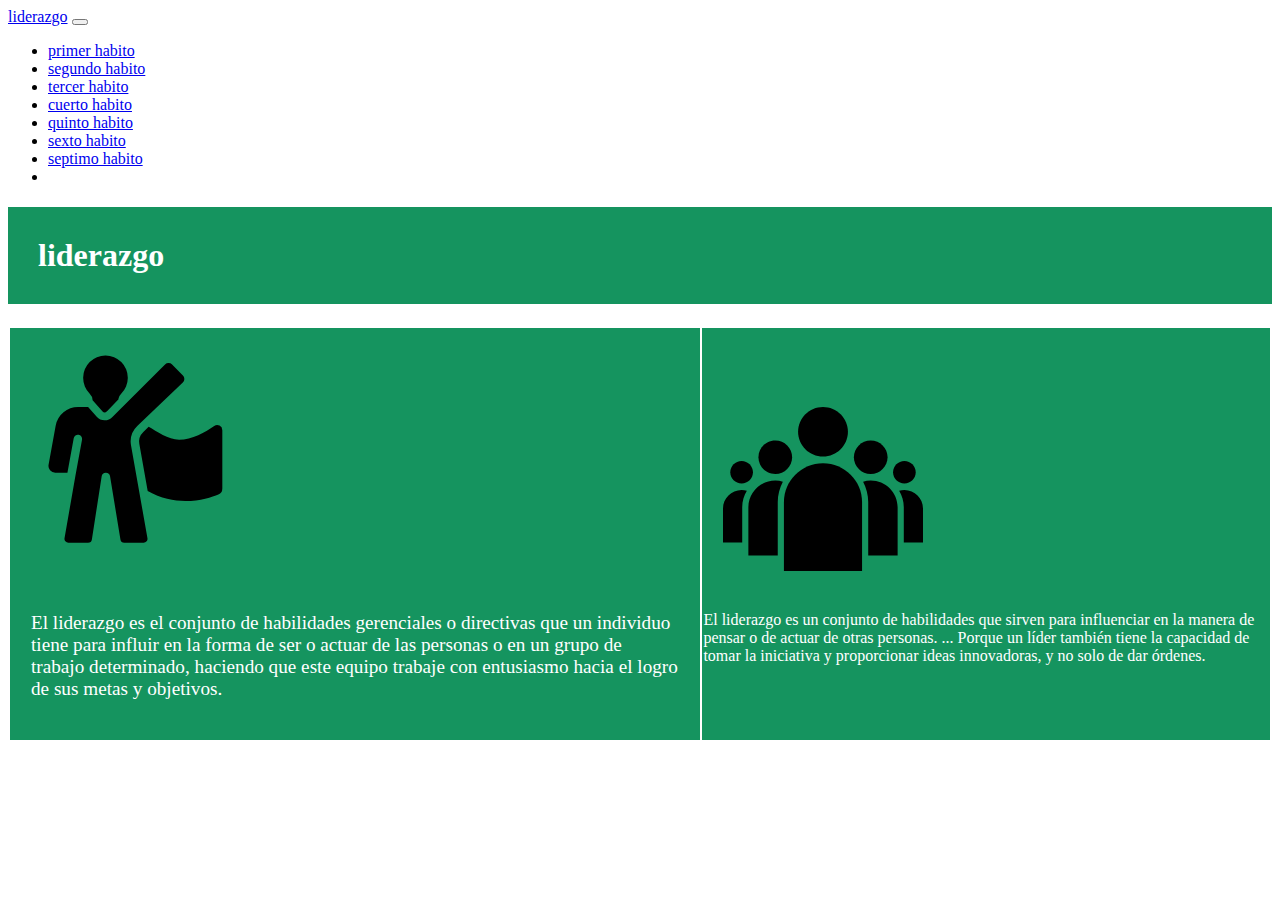
<file: index.html>
<!DOCTYPE html>
<html lang="es">
<head>
    <meta charset="UTF-8">
    <meta http-equiv="X-UA-Compatible" content="IE=edge">
    <meta name="viewport" content="width=device-width, initial-scale=1.0">
    <title>liderazgo</title>
    <link rel="stylesheet" href="estilos.css">
</head>
<link href="https://cdn.jsdelivr.net/npm/bootstrap@5.0.0-beta3/dist/css/bootstrap.min.css" rel="stylesheet" integrity="sha384-eOJMYsd53ii+scO/bJGFsiCZc+5NDVN2yr8+0RDqr0Ql0h+rP48ckxlpbzKgwra6" crossorigin="anonymous">    
<body>
        <nav class="navbar navbar-expand-lg navbar navbar-dark bg-dark">
            <div class="container-fluid">
              <a class="navbar-brand" href="index.html">liderazgo</a>
              <button class="navbar-toggler" type="button" data-bs-toggle="collapse" data-bs-target="#navbarNav" aria-controls="navbarNav" aria-expanded="false" aria-label="Toggle navigation">
                <span class="navbar-toggler-icon"></span>
              </button>
              <div class="collapse navbar-collapse" id="navbarNav">
                <ul class="navbar-nav">
                  <li class="nav-item">
                    <a class="nav-link active" aria-current="page" href="primer habito.html">primer habito</a>
                  </li>
                  <li class="nav-item">
                    <a class="nav-link" href="segundo habito.html">segundo habito</a>
                  </li>
                  <li class="nav-item">
                    <a class="nav-link" href="tercer habito.html">tercer habito</a>
                  </li>
                </li>
                <li class="nav-item">
                  <a class="nav-link" href="cuarto habito.html">cuerto habito</a>
                </li>
            </li>
            <li class="nav-item">
              <a class="nav-link" href="quinto habito.html">quinto habito</a>
            </li>
        </li>
        <li class="nav-item">
          <a class="nav-link" href="sexto habito.html">sexto habito</a>
        </li>
    </li>
    <li class="nav-item">
      <a class="nav-link" href="septimo habito.html">septimo habito</a>
    </li>
                  <li class="nav-item">
                    <a class="nav-link disabled" href="#" tabindex="-1" aria-disabled="true"></a>
                  </li>
                </ul>
              </div>
            </div>
          </nav>
          <script src="https://cdn.jsdelivr.net/npm/bootstrap@5.0.0-beta3/dist/js/bootstrap.bundle.min.js" integrity="sha384-JEW9xMcG8R+pH31jmWH6WWP0WintQrMb4s7ZOdauHnUtxwoG2vI5DkLtS3qm9Ekf" crossorigin="anonymous"></script>
    <h1 style="background-color: rgb(21, 148, 95);padding: 30px; color: white;">liderazgo</h1>
    <table>
<tr>
    <td style="background-color: rgb(21, 148, 95);">
        <img style="padding: 20px;" src="leadership_icon_152028.svg" width="200px"> <p style="padding: 20px; color: white; font-size: larger;">El liderazgo es el conjunto de habilidades gerenciales o directivas que un individuo tiene para influir en la forma de ser o actuar de las personas o en un grupo de trabajo determinado, haciendo que este equipo trabaje con entusiasmo hacia el logro de sus metas y objetivos.</p>
    </td>
    <td style="background-color: rgb(21, 148, 95);">
        <img style="padding: 20px;" src="leadership_group_people_icon_148368.svg" width="200px"> <p style="color: white;">El liderazgo es un conjunto de habilidades que sirven para influenciar en la manera de pensar o de actuar de otras personas. ... Porque un líder también tiene la capacidad de tomar la iniciativa y proporcionar ideas innovadoras, y no solo de dar órdenes.</p>
    
</body>
</html>
</file>
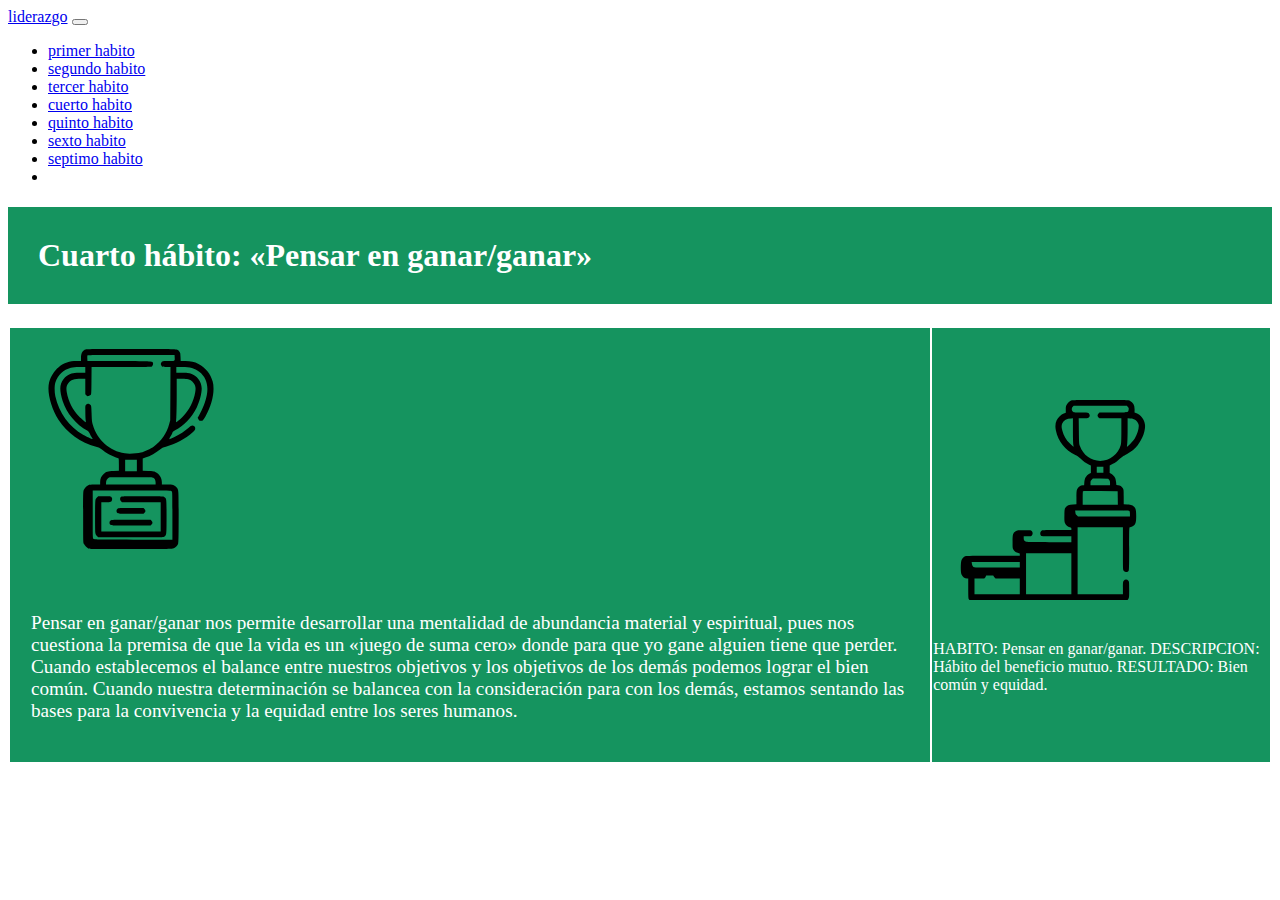
<file: cuarto habito.html>
<!DOCTYPE html>
<html lang="es">
<head>
    <meta charset="UTF-8">
    <meta http-equiv="X-UA-Compatible" content="IE=edge">
    <meta name="viewport" content="width=device-width, initial-scale=1.0">
    <title>liderazgo</title>
    <link rel="stylesheet" href="estilos.css">
</head>
<link href="https://cdn.jsdelivr.net/npm/bootstrap@5.0.0-beta3/dist/css/bootstrap.min.css" rel="stylesheet" integrity="sha384-eOJMYsd53ii+scO/bJGFsiCZc+5NDVN2yr8+0RDqr0Ql0h+rP48ckxlpbzKgwra6" crossorigin="anonymous">    
<body>
        <nav class="navbar navbar-expand-lg navbar navbar-dark bg-primary">
            <div class="container-fluid">
              <a class="navbar-brand" href="index.html">liderazgo</a>
              <button class="navbar-toggler" type="button" data-bs-toggle="collapse" data-bs-target="#navbarNav" aria-controls="navbarNav" aria-expanded="false" aria-label="Toggle navigation">
                <span class="navbar-toggler-icon"></span>
              </button>
              <div class="collapse navbar-collapse" id="navbarNav">
                <ul class="navbar-nav">
                  <li class="nav-item">
                    <a class="nav-link active" aria-current="page" href="primer habito.html">primer habito</a>
                  </li>
                  <li class="nav-item">
                    <a class="nav-link" href="segundo habito.html">segundo habito</a>
                  </li>
                  <li class="nav-item">
                    <a class="nav-link" href="tercer habito.html">tercer habito</a>
                  </li>
                </li>
                <li class="nav-item">
                  <a class="nav-link" href="cuarto habito.html">cuerto habito</a>
                </li>
            </li>
            <li class="nav-item">
              <a class="nav-link" href="quinto habito.html">quinto habito</a>
            </li>
        </li>
        <li class="nav-item">
          <a class="nav-link" href="sexto habito.html">sexto habito</a>
        </li>
    </li>
    <li class="nav-item">
      <a class="nav-link" href="septimo habito.html">septimo habito</a>
    </li>
                  <li class="nav-item">
                    <a class="nav-link disabled" href="#" tabindex="-1" aria-disabled="true"></a>
                  </li>
                </ul>
              </div>
            </div>
          </nav>
          <script src="https://cdn.jsdelivr.net/npm/bootstrap@5.0.0-beta3/dist/js/bootstrap.bundle.min.js" integrity="sha384-JEW9xMcG8R+pH31jmWH6WWP0WintQrMb4s7ZOdauHnUtxwoG2vI5DkLtS3qm9Ekf" crossorigin="anonymous"></script>
    <h1 style="background-color: rgb(21, 148, 95);padding: 30px; color: white;">Cuarto hábito: «Pensar en ganar/ganar»</h1>
    <table>
<tr>
    <td style="background-color: rgb(21, 148, 95);">
        <img style="padding: 20px;" src="trofeo.svg" width="200px"> <p style="padding: 20px; color: white; font-size: larger;">Pensar en ganar/ganar nos permite desarrollar una mentalidad de abundancia material y espiritual, pues nos cuestiona la premisa de que la vida es un «juego de suma cero» donde para que yo gane alguien tiene que perder. Cuando establecemos el balance entre nuestros objetivos y los objetivos de los demás podemos lograr el bien común. Cuando nuestra determinación se balancea con la consideración para con los demás, estamos sentando las bases para la convivencia y la equidad entre los seres humanos.</p>
    </td>
    <td style="background-color: rgb(21, 148, 95);">
        <img style="padding: 20px;" src="carrera.svg" width="200px"> <p style="color: white;">HABITO: Pensar en ganar/ganar.
            DESCRIPCION: Hábito del beneficio mutuo.
            RESULTADO: Bien común y equidad.</p>
    
</body>
</html>
</file>
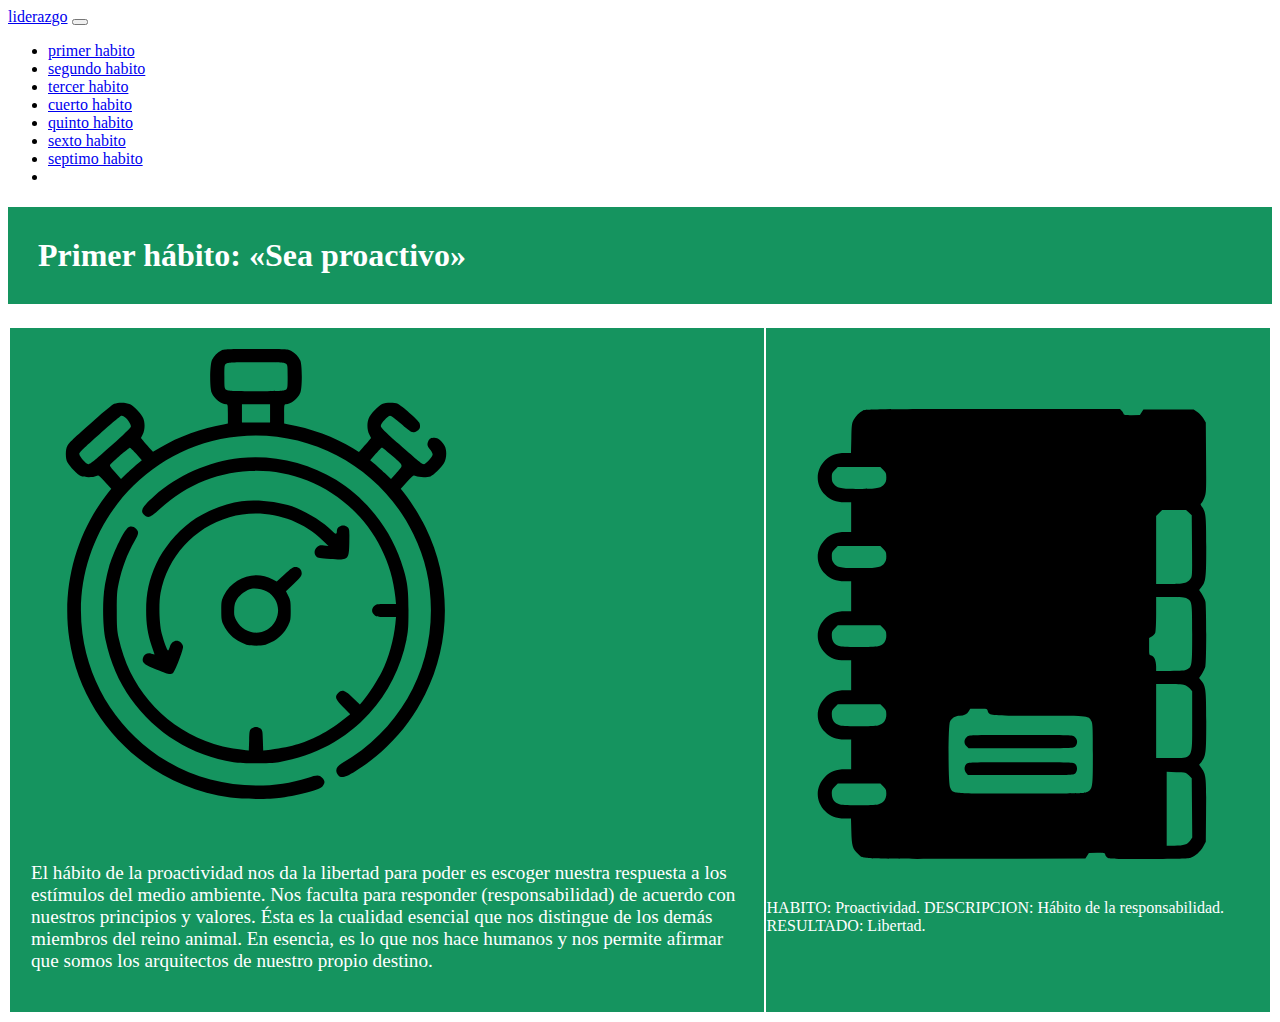
<file: primer habito.html>
<!DOCTYPE html>
<html lang="es">
<head>
    <meta charset="UTF-8">
    <meta http-equiv="X-UA-Compatible" content="IE=edge">
    <meta name="viewport" content="width=device-width, initial-scale=1.0">
    <title>liderazgo</title>
    <link rel="stylesheet" href="estilos.css">
</head>
<link href="https://cdn.jsdelivr.net/npm/bootstrap@5.0.0-beta3/dist/css/bootstrap.min.css" rel="stylesheet" integrity="sha384-eOJMYsd53ii+scO/bJGFsiCZc+5NDVN2yr8+0RDqr0Ql0h+rP48ckxlpbzKgwra6" crossorigin="anonymous">    
<body>
    <nav class="navbar navbar-expand-lg navbar navbar-dark bg-primary">
        <div class="container-fluid">
          <a class="navbar-brand" href="index.html">liderazgo</a>
          <button class="navbar-toggler" type="button" data-bs-toggle="collapse" data-bs-target="#navbarNav" aria-controls="navbarNav" aria-expanded="false" aria-label="Toggle navigation">
            <span class="navbar-toggler-icon"></span>
          </button>
          <div class="collapse navbar-collapse" id="navbarNav">
            <ul class="navbar-nav">
              <li class="nav-item">
                <a class="nav-link active" aria-current="page" href="primer habito.html">primer habito</a>
              </li>
              <li class="nav-item">
                <a class="nav-link" href="segundo habito.html">segundo habito</a>
              </li>
              <li class="nav-item">
                <a class="nav-link" href="tercer habito.html">tercer habito</a>
              </li>
            </li>
            <li class="nav-item">
              <a class="nav-link" href="cuarto habito.html">cuerto habito</a>
            </li>
        </li>
        <li class="nav-item">
          <a class="nav-link" href="quinto habito.html">quinto habito</a>
        </li>
    </li>
    <li class="nav-item">
      <a class="nav-link" href="sexto habito.html">sexto habito</a>
    </li>
</li>
<li class="nav-item">
  <a class="nav-link" href="septimo habito.html">septimo habito</a>
</li>
              <li class="nav-item">
                <a class="nav-link disabled" href="#" tabindex="-1" aria-disabled="true"></a>
              </li>
            </ul>
          </div>
        </div>
      </nav>
          <script src="https://cdn.jsdelivr.net/npm/bootstrap@5.0.0-beta3/dist/js/bootstrap.bundle.min.js" integrity="sha384-JEW9xMcG8R+pH31jmWH6WWP0WintQrMb4s7ZOdauHnUtxwoG2vI5DkLtS3qm9Ekf" crossorigin="anonymous"></script>
    <h1 style="background-color: rgb(21, 148, 95);padding: 30px; color: white;">Primer hábito: «Sea proactivo»</h1>
    <table>
<tr>
    <td style="background-color: rgb(21, 148, 95);">
        <img style="padding: 20px;" src="cronografo.svg" width="450px"> <p style="padding: 20px; color: white; font-size: larger;">El hábito de la proactividad nos da la libertad para poder es escoger nuestra respuesta a los estímulos del medio ambiente.
 Nos faculta para responder (responsabilidad) de acuerdo con nuestros principios y valores. Ésta es la cualidad esencial que nos distingue de los demás miembros del reino animal. En esencia, es lo que nos hace humanos y nos permite afirmar que somos los arquitectos de nuestro propio destino.</p>
    </td>
    <td style="background-color: rgb(21, 148, 95);">
        <img style="padding: 20px;" src="agenda.svg" width="450px"> <p style="color: white;">HABITO: Proactividad. DESCRIPCION: Hábito de la responsabilidad.  RESULTADO: Libertad.  </p>
    
</body>
</html>
</file>
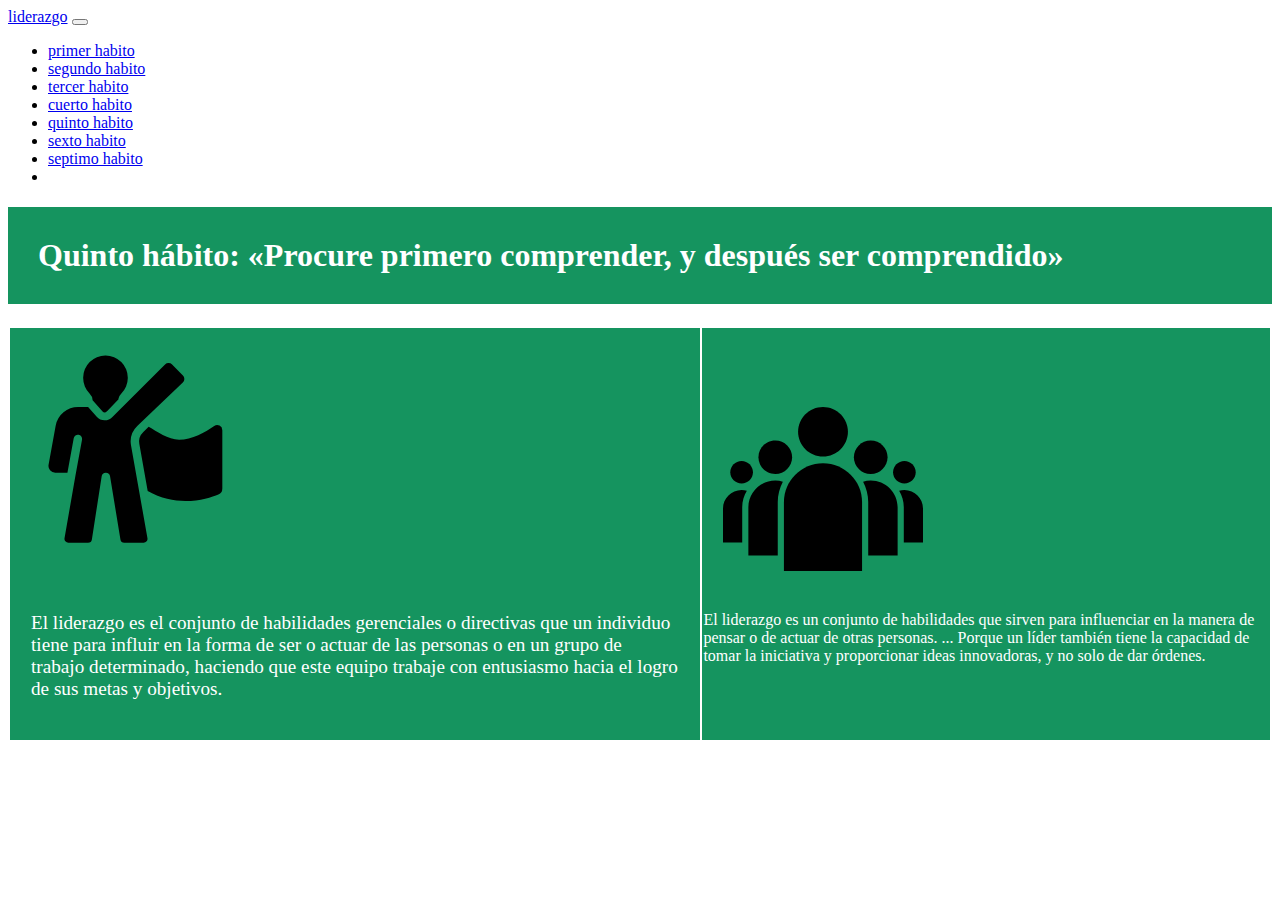
<file: quinto habito.html>
<!DOCTYPE html>
<html lang="es">
<head>
    <meta charset="UTF-8">
    <meta http-equiv="X-UA-Compatible" content="IE=edge">
    <meta name="viewport" content="width=device-width, initial-scale=1.0">
    <title>liderazgo</title>
    <link rel="stylesheet" href="estilos.css">
</head>
<link href="https://cdn.jsdelivr.net/npm/bootstrap@5.0.0-beta3/dist/css/bootstrap.min.css" rel="stylesheet" integrity="sha384-eOJMYsd53ii+scO/bJGFsiCZc+5NDVN2yr8+0RDqr0Ql0h+rP48ckxlpbzKgwra6" crossorigin="anonymous">    
<body>
        <nav class="navbar navbar-expand-lg navbar-light bg-light">
            <div class="container-fluid">
              <a class="navbar-brand" href="index.html">liderazgo</a>
              <button class="navbar-toggler" type="button" data-bs-toggle="collapse" data-bs-target="#navbarNav" aria-controls="navbarNav" aria-expanded="false" aria-label="Toggle navigation">
                <span class="navbar-toggler-icon"></span>
              </button>
              <div class="collapse navbar-collapse" id="navbarNav">
                <ul class="navbar-nav">
                  <li class="nav-item">
                    <a class="nav-link active" aria-current="page" href="primer habito.html">primer habito</a>
                  </li>
                  <li class="nav-item">
                    <a class="nav-link" href="segundo habito.html">segundo habito</a>
                  </li>
                  <li class="nav-item">
                    <a class="nav-link" href="tercer habito.html">tercer habito</a>
                  </li>
                </li>
                <li class="nav-item">
                  <a class="nav-link" href="cuarto habito.html">cuerto habito</a>
                </li>
            </li>
            <li class="nav-item">
              <a class="nav-link" href="quinto habito.html">quinto habito</a>
            </li>
        </li>
        <li class="nav-item">
          <a class="nav-link" href="sexto habito.html">sexto habito</a>
        </li>
    </li>
    <li class="nav-item">
      <a class="nav-link" href="septimo habito.html">septimo habito</a>
    </li>
                  <li class="nav-item">
                    <a class="nav-link disabled" href="#" tabindex="-1" aria-disabled="true"></a>
                  </li>
                </ul>
              </div>
            </div>
          </nav>
          <script src="https://cdn.jsdelivr.net/npm/bootstrap@5.0.0-beta3/dist/js/bootstrap.bundle.min.js" integrity="sha384-JEW9xMcG8R+pH31jmWH6WWP0WintQrMb4s7ZOdauHnUtxwoG2vI5DkLtS3qm9Ekf" crossorigin="anonymous"></script>
    <h1 style="background-color: rgb(21, 148, 95);padding: 30px; color: white;">Quinto hábito: «Procure primero comprender, y después ser comprendido»</h1>
    <table>
<tr>
    <td style="background-color: rgb(21, 148, 95);">
        <img style="padding: 20px;" src="leadership_icon_152028.svg" width="200px"> <p style="padding: 20px; color: white; font-size: larger;">El liderazgo es el conjunto de habilidades gerenciales o directivas que un individuo tiene para influir en la forma de ser o actuar de las personas o en un grupo de trabajo determinado, haciendo que este equipo trabaje con entusiasmo hacia el logro de sus metas y objetivos.</p>
    </td>
    <td style="background-color: rgb(21, 148, 95);">
        <img style="padding: 20px;" src="leadership_group_people_icon_148368.svg" width="200px"> <p style="color: white;">El liderazgo es un conjunto de habilidades que sirven para influenciar en la manera de pensar o de actuar de otras personas. ... Porque un líder también tiene la capacidad de tomar la iniciativa y proporcionar ideas innovadoras, y no solo de dar órdenes.</p>
    
</body>
</html>
</file>
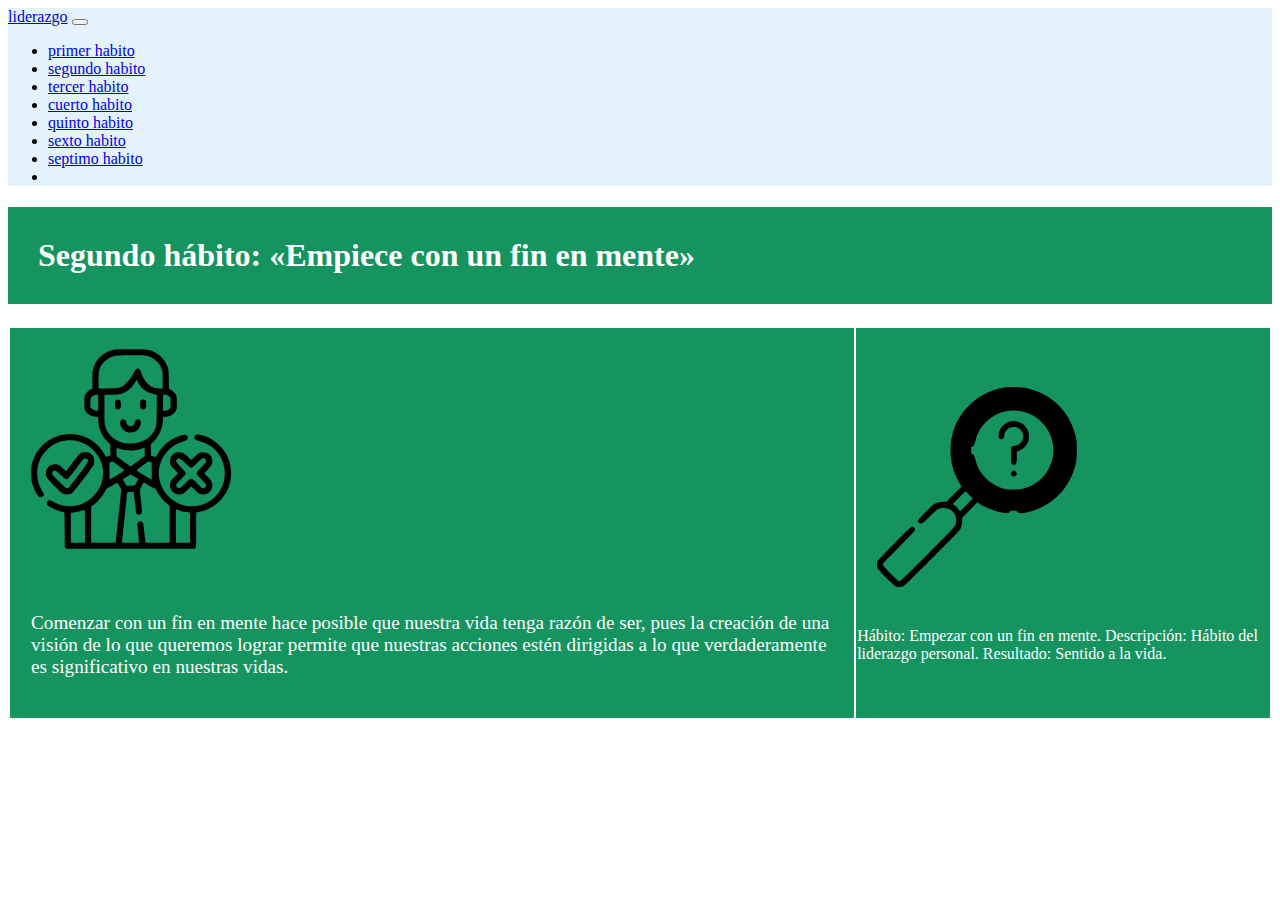
<file: segundo habito.html>
<!DOCTYPE html>
<html lang="es">
<head>
    <meta charset="UTF-8">
    <meta http-equiv="X-UA-Compatible" content="IE=edge">
    <meta name="viewport" content="width=device-width, initial-scale=1.0">
    <title>liderazgo</title>
    <link rel="stylesheet" href="estilos.css">
</head>
<link href="https://cdn.jsdelivr.net/npm/bootstrap@5.0.0-beta3/dist/css/bootstrap.min.css" rel="stylesheet" integrity="sha384-eOJMYsd53ii+scO/bJGFsiCZc+5NDVN2yr8+0RDqr0Ql0h+rP48ckxlpbzKgwra6" crossorigin="anonymous">    
<body>
    <nav class="navbar navbar-expand-lg navbar navbar-light" style="background-color: #e3f2fd;">
        <div class="container-fluid">
          <a class="navbar-brand" href="index.html">liderazgo</a>
          <button class="navbar-toggler" type="button" data-bs-toggle="collapse" data-bs-target="#navbarNav" aria-controls="navbarNav" aria-expanded="false" aria-label="Toggle navigation">
            <span class="navbar-toggler-icon"></span>
          </button>
          <div class="collapse navbar-collapse" id="navbarNav">
            <ul class="navbar-nav">
              <li class="nav-item">
                <a class="nav-link active" aria-current="page" href="primer habito.html">primer habito</a>
              </li>
              <li class="nav-item">
                <a class="nav-link" href="segundo habito.html">segundo habito</a>
              </li>
              <li class="nav-item">
                <a class="nav-link" href="tercer habito.html">tercer habito</a>
              </li>
            </li>
            <li class="nav-item">
              <a class="nav-link" href="cuarto habito.html">cuerto habito</a>
            </li>
        </li>
        <li class="nav-item">
          <a class="nav-link" href="quinto habito.html">quinto habito</a>
        </li>
    </li>
    <li class="nav-item">
      <a class="nav-link" href="sexto habito.html">sexto habito</a>
    </li>
</li>
<li class="nav-item">
  <a class="nav-link" href="septimo habito.html">septimo habito</a>
</li>
              <li class="nav-item">
                <a class="nav-link disabled" href="#" tabindex="-1" aria-disabled="true"></a>
              </li>
            </ul>
          </div>
        </div>
      </nav>
          <script src="https://cdn.jsdelivr.net/npm/bootstrap@5.0.0-beta3/dist/js/bootstrap.bundle.min.js" integrity="sha384-JEW9xMcG8R+pH31jmWH6WWP0WintQrMb4s7ZOdauHnUtxwoG2vI5DkLtS3qm9Ekf" crossorigin="anonymous"></script>
    <h1 style="background-color: rgb(21, 148, 95);padding: 30px; color: white;">Segundo hábito: «Empiece con un fin en mente»</h1>
    <table>
<tr>
    <td style="background-color: rgb(21, 148, 95);">
        <img style="padding: 20px;" src="toma-de-decisiones.svg" width="200px"> <p style="padding: 20px; color: white; font-size: larger;">Comenzar con un fin en mente hace posible que nuestra vida tenga razón de ser, pues la creación de una visión de lo que queremos lograr permite que nuestras acciones estén dirigidas a lo que verdaderamente es significativo en nuestras vidas.</p>
    </td>
    <td style="background-color: rgb(21, 148, 95);">
        <img style="padding: 20px;" src="busqueda.svg" width="200px"> <p style="color: white;">Hábito: Empezar con un fin en mente.
              Descripción: Hábito del liderazgo personal.
              Resultado: Sentido a la vida.</p>
    
</body>
</html>
</file>
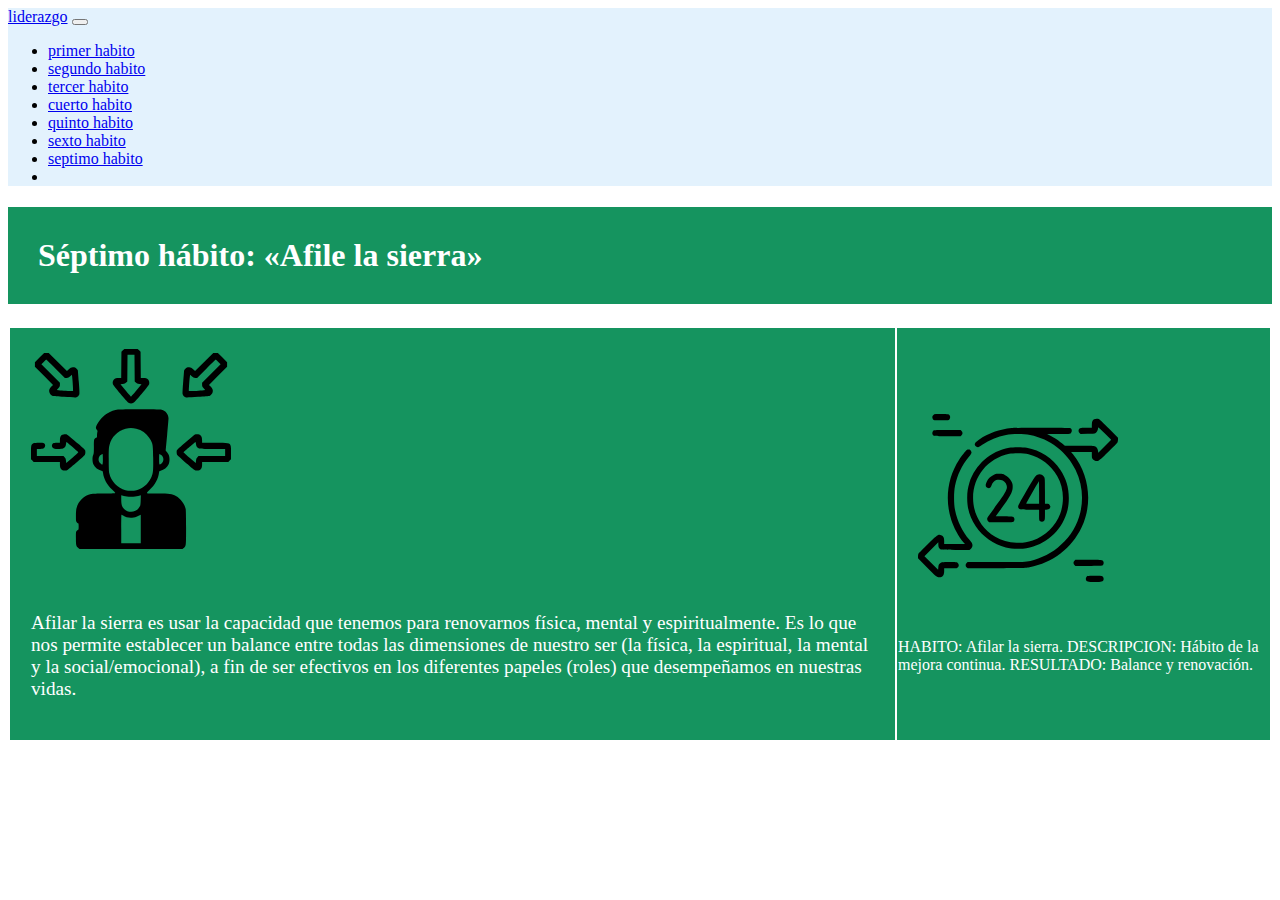
<file: septimo habito.html>
<!DOCTYPE html>
<html lang="es">
<head>
    <meta charset="UTF-8">
    <meta http-equiv="X-UA-Compatible" content="IE=edge">
    <meta name="viewport" content="width=device-width, initial-scale=1.0">
    <title>liderazgo</title>
    <link rel="stylesheet" href="estilos.css">
</head>
<link href="https://cdn.jsdelivr.net/npm/bootstrap@5.0.0-beta3/dist/css/bootstrap.min.css" rel="stylesheet" integrity="sha384-eOJMYsd53ii+scO/bJGFsiCZc+5NDVN2yr8+0RDqr0Ql0h+rP48ckxlpbzKgwra6" crossorigin="anonymous">    
<body>
        <nav class="navbar navbar-expand-lg navbar navbar-light" style="background-color: #e3f2fd;">
            <div class="container-fluid">
              <a class="navbar-brand" href="index.html">liderazgo</a>
              <button class="navbar-toggler" type="button" data-bs-toggle="collapse" data-bs-target="#navbarNav" aria-controls="navbarNav" aria-expanded="false" aria-label="Toggle navigation">
                <span class="navbar-toggler-icon"></span>
              </button>
              <div class="collapse navbar-collapse" id="navbarNav">
                <ul class="navbar-nav">
                  <li class="nav-item">
                    <a class="nav-link active" aria-current="page" href="primer habito.html">primer habito</a>
                  </li>
                  <li class="nav-item">
                    <a class="nav-link" href="segundo habito.html">segundo habito</a>
                  </li>
                  <li class="nav-item">
                    <a class="nav-link" href="tercer habito.html">tercer habito</a>
                  </li>
                </li>
                <li class="nav-item">
                  <a class="nav-link" href="cuarto habito.html">cuerto habito</a>
                </li>
            </li>
            <li class="nav-item">
              <a class="nav-link" href="quinto habito.html">quinto habito</a>
            </li>
        </li>
        <li class="nav-item">
          <a class="nav-link" href="sexto habito.html">sexto habito</a>
        </li>
    </li>
    <li class="nav-item">
      <a class="nav-link" href="septimo habito.html">septimo habito</a>
    </li>
                  <li class="nav-item">
                    <a class="nav-link disabled" href="#" tabindex="-1" aria-disabled="true"></a>
                  </li>
                </ul>
              </div>
            </div>
          </nav>
          <script src="https://cdn.jsdelivr.net/npm/bootstrap@5.0.0-beta3/dist/js/bootstrap.bundle.min.js" integrity="sha384-JEW9xMcG8R+pH31jmWH6WWP0WintQrMb4s7ZOdauHnUtxwoG2vI5DkLtS3qm9Ekf" crossorigin="anonymous"></script>
    <h1 style="background-color: rgb(21, 148, 95);padding: 30px; color: white;">Séptimo hábito: «Afile la sierra»</h1>
    <table>
<tr>
    <td style="background-color: rgb(21, 148, 95);">
        <img style="padding: 20px;" src="notoriedad.svg" width="200px"> <p style="padding: 20px; color: white; font-size: larger;">Afilar la sierra es usar la capacidad que tenemos para renovarnos física, mental y espiritualmente. Es lo que nos permite establecer un balance entre todas las dimensiones de nuestro ser (la física, la espiritual, la mental y la social/emocional), a fin de ser efectivos en los diferentes papeles (roles) que desempeñamos en nuestras vidas.</p>
    </td>
    <td style="background-color: rgb(21, 148, 95);">
        <img style="padding: 20px;" src="24-horas.svg" width="200px"> <p style="color: white;">HABITO: Afilar la sierra.
            DESCRIPCION: Hábito de la mejora continua.
            RESULTADO: Balance y renovación.</p>
    
</body>
</html>
</file>
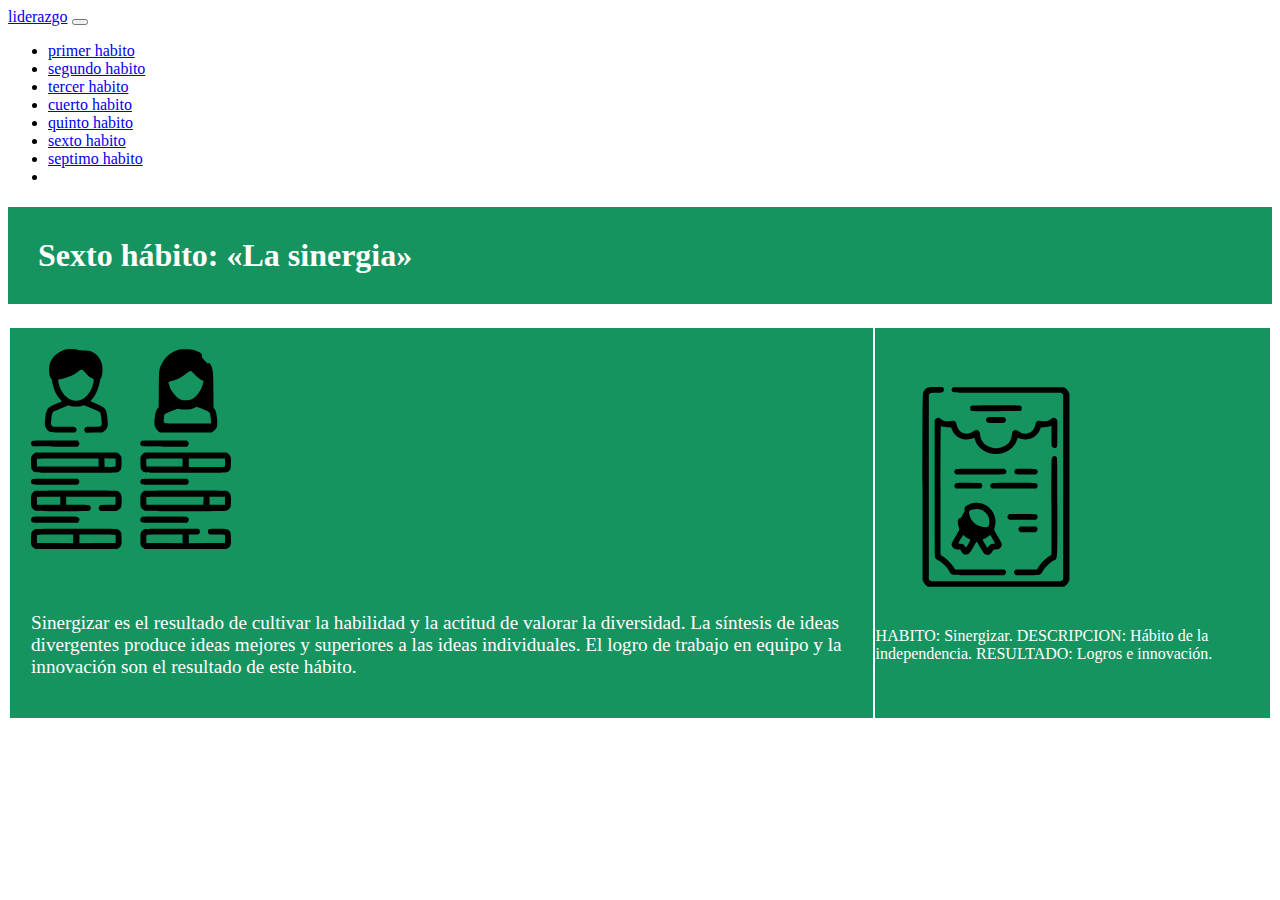
<file: sexto habito.html>
<!DOCTYPE html>
<html lang="es">
<head>
    <meta charset="UTF-8">
    <meta http-equiv="X-UA-Compatible" content="IE=edge">
    <meta name="viewport" content="width=device-width, initial-scale=1.0">
    <title>liderazgo</title>
    <link rel="stylesheet" href="estilos.css">
</head>
<link href="https://cdn.jsdelivr.net/npm/bootstrap@5.0.0-beta3/dist/css/bootstrap.min.css" rel="stylesheet" integrity="sha384-eOJMYsd53ii+scO/bJGFsiCZc+5NDVN2yr8+0RDqr0Ql0h+rP48ckxlpbzKgwra6" crossorigin="anonymous">    
<body>
        <nav class="navbar navbar-expand-lg navbar navbar-dark bg-dark">
            <div class="container-fluid">
              <a class="navbar-brand" href="index.html">liderazgo</a>
              <button class="navbar-toggler" type="button" data-bs-toggle="collapse" data-bs-target="#navbarNav" aria-controls="navbarNav" aria-expanded="false" aria-label="Toggle navigation">
                <span class="navbar-toggler-icon"></span>
              </button>
              <div class="collapse navbar-collapse" id="navbarNav">
                <ul class="navbar-nav">
                  <li class="nav-item">
                    <a class="nav-link active" aria-current="page" href="primer habito.html">primer habito</a>
                  </li>
                  <li class="nav-item">
                    <a class="nav-link" href="segundo habito.html">segundo habito</a>
                  </li>
                  <li class="nav-item">
                    <a class="nav-link" href="tercer habito.html">tercer habito</a>
                  </li>
                </li>
                <li class="nav-item">
                  <a class="nav-link" href="cuarto habito.html">cuerto habito</a>
                </li>
            </li>
            <li class="nav-item">
              <a class="nav-link" href="quinto habito.html">quinto habito</a>
            </li>
        </li>
        <li class="nav-item">
          <a class="nav-link" href="sexto habito.html">sexto habito</a>
        </li>
    </li>
    <li class="nav-item">
      <a class="nav-link" href="septimo habito.html">septimo habito</a>
    </li>
                  <li class="nav-item">
                    <a class="nav-link disabled" href="#" tabindex="-1" aria-disabled="true"></a>
                  </li>
                </ul>
              </div>
            </div>
          </nav>
          <script src="https://cdn.jsdelivr.net/npm/bootstrap@5.0.0-beta3/dist/js/bootstrap.bundle.min.js" integrity="sha384-JEW9xMcG8R+pH31jmWH6WWP0WintQrMb4s7ZOdauHnUtxwoG2vI5DkLtS3qm9Ekf" crossorigin="anonymous"></script>
    <h1 style="background-color: rgb(21, 148, 95);padding: 30px; color: white;">Sexto hábito: «La sinergia»</h1>
    <table>
<tr>
    <td style="background-color: rgb(21, 148, 95);">
        <img style="padding: 20px;" src="candidatos.svg" width="200px"> <p style="padding: 20px; color: white; font-size: larger;">Sinergizar es el resultado de cultivar la habilidad y la actitud de valorar la diversidad. La síntesis de ideas divergentes produce ideas mejores y superiores a las ideas individuales. El logro de trabajo en equipo y la innovación son el resultado de este hábito.</p>
    </td>
    <td style="background-color: rgb(21, 148, 95);">
        <img style="padding: 20px;" src="diploma.svg" width="200px"> <p style="color: white;">HABITO: Sinergizar.
            DESCRIPCION: Hábito de la independencia.
            RESULTADO: Logros e innovación.</p>
    
</body>
</html>
</file>
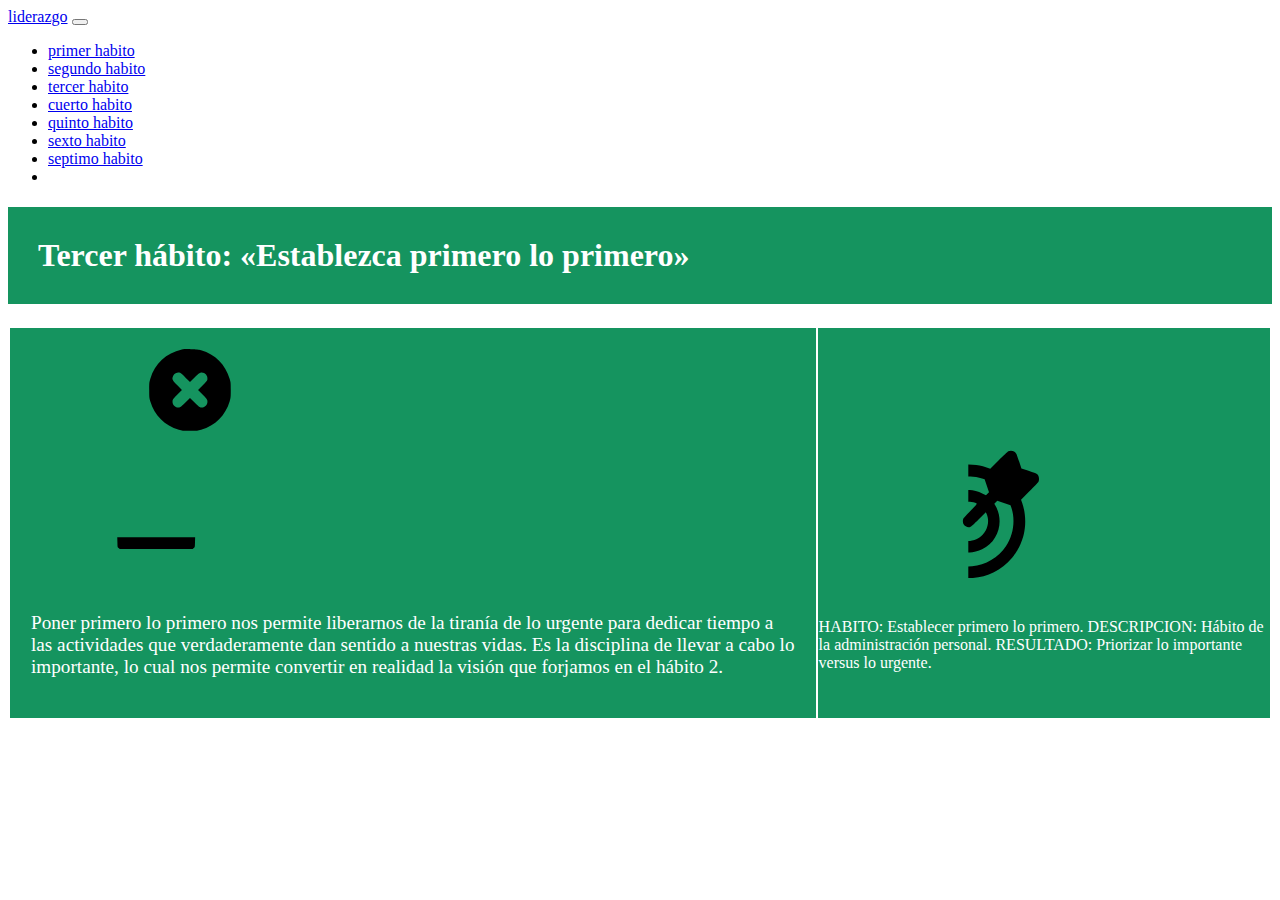
<file: tercer habito.html>
<!DOCTYPE html>
<html lang="es">
<head>
    <meta charset="UTF-8">
    <meta http-equiv="X-UA-Compatible" content="IE=edge">
    <meta name="viewport" content="width=device-width, initial-scale=1.0">
    <title>liderazgo</title>
    <link rel="stylesheet" href="estilos.css">
</head>
<link href="https://cdn.jsdelivr.net/npm/bootstrap@5.0.0-beta3/dist/css/bootstrap.min.css" rel="stylesheet" integrity="sha384-eOJMYsd53ii+scO/bJGFsiCZc+5NDVN2yr8+0RDqr0Ql0h+rP48ckxlpbzKgwra6" crossorigin="anonymous">    
<body>
    <nav class="navbar navbar-expand-lg navbar navbar-dark bg-dark">
        <div class="container-fluid">
          <a class="navbar-brand" href="index.html">liderazgo</a>
          <button class="navbar-toggler" type="button" data-bs-toggle="collapse" data-bs-target="#navbarNav" aria-controls="navbarNav" aria-expanded="false" aria-label="Toggle navigation">
            <span class="navbar-toggler-icon"></span>
          </button>
          <div class="collapse navbar-collapse" id="navbarNav">
            <ul class="navbar-nav">
              <li class="nav-item">
                <a class="nav-link active" aria-current="page" href="primer habito.html">primer habito</a>
              </li>
              <li class="nav-item">
                <a class="nav-link" href="segundo habito.html">segundo habito</a>
              </li>
              <li class="nav-item">
                <a class="nav-link" href="tercer habito.html">tercer habito</a>
              </li>
            </li>
            <li class="nav-item">
              <a class="nav-link" href="cuarto habito.html">cuerto habito</a>
            </li>
        </li>
        <li class="nav-item">
          <a class="nav-link" href="quinto habito.html">quinto habito</a>
        </li>
    </li>
    <li class="nav-item">
      <a class="nav-link" href="sexto habito.html">sexto habito</a>
    </li>
</li>
<li class="nav-item">
  <a class="nav-link" href="septimo habito.html">septimo habito</a>
</li>
              <li class="nav-item">
                <a class="nav-link disabled" href="#" tabindex="-1" aria-disabled="true"></a>
              </li>
            </ul>
          </div>
        </div>
      </nav>
          <script src="https://cdn.jsdelivr.net/npm/bootstrap@5.0.0-beta3/dist/js/bootstrap.bundle.min.js" integrity="sha384-JEW9xMcG8R+pH31jmWH6WWP0WintQrMb4s7ZOdauHnUtxwoG2vI5DkLtS3qm9Ekf" crossorigin="anonymous"></script>
    <h1 style="background-color: rgb(21, 148, 95);padding: 30px; color: white;">Tercer hábito: «Establezca primero lo primero»</h1>
    <table>
<tr>
    <td style="background-color: rgb(21, 148, 95);">
        <img style="padding: 20px;" src="eleccion.svg" width="200px"> <p style="padding: 20px; color: white; font-size: larger;">Poner primero lo primero nos permite liberarnos de la tiranía de lo urgente para dedicar tiempo a las actividades que verdaderamente dan sentido a nuestras vidas. Es la disciplina de llevar a cabo lo importante, lo cual nos permite convertir en realidad la visión que forjamos en el hábito 2.</p>
    </td>
    <td style="background-color: rgb(21, 148, 95);">
        <img style="padding: 20px;" src="objetivo.svg" width="200px"> <p style="color: white;">HABITO: Establecer primero lo primero.
            DESCRIPCION: Hábito de la administración personal.
            RESULTADO: Priorizar lo importante versus lo urgente.</p>
    
</body>
</html>
</file>
<file: estilos.css>
.barra {
    background-color:rgba(0, 0, 0, 0.164);
}

.barra ul {
    list-style: none;
}
.barra ul li {
    display: inline-block;
}
.barra ul li a {
    text-decoration: none;
    display: block;
    color: ghostwhite;
    padding: 20px;
}

.barra ul li a:hover{
    background-color: rgb(0, 0, 0);
}
</file>
